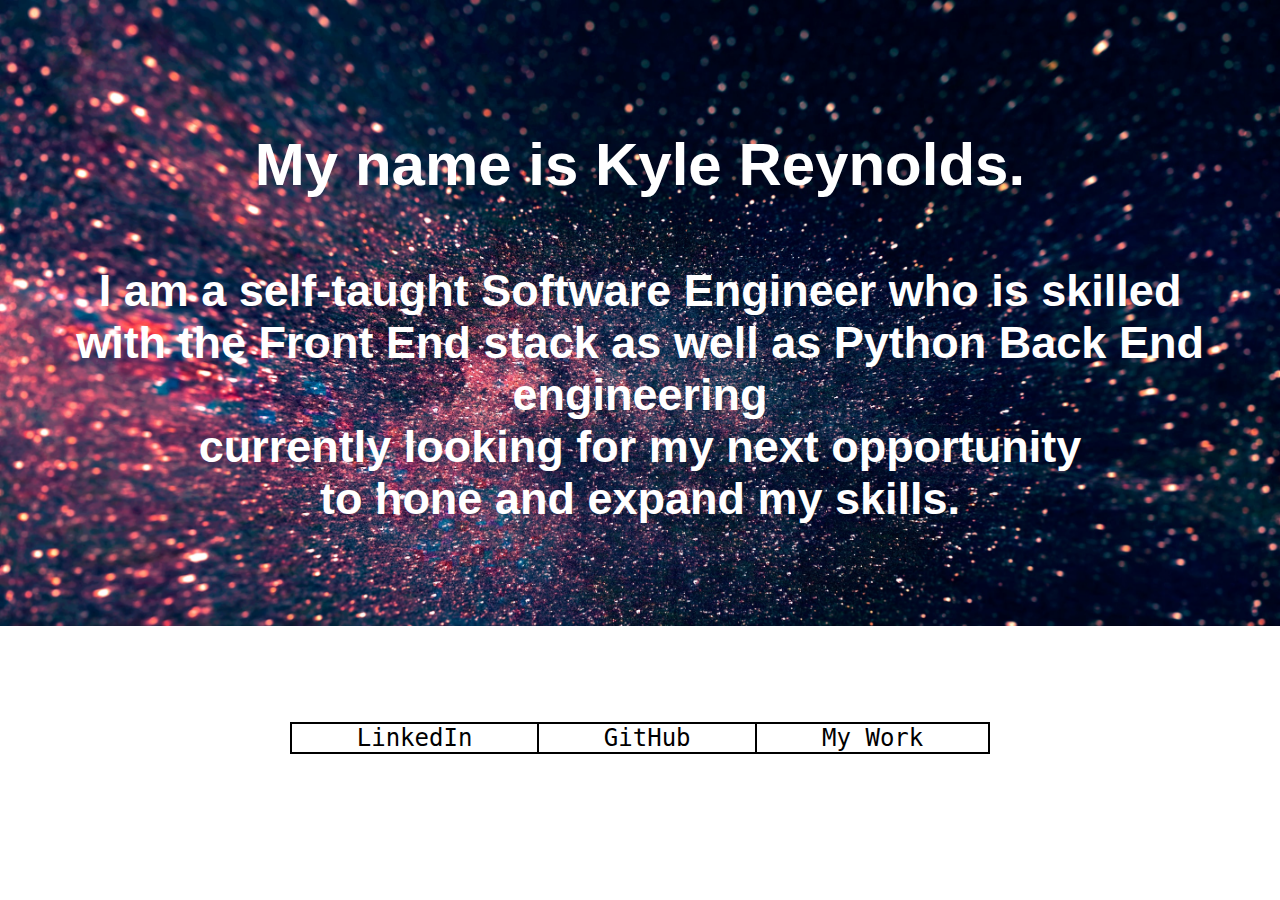
<file: index.html>
<!DOCTYPE html>
<!--[if lt IE 7]>      <html class="no-js lt-ie9 lt-ie8 lt-ie7"> <![endif]-->
<!--[if IE 7]>         <html class="no-js lt-ie9 lt-ie8"> <![endif]-->
<!--[if IE 8]>         <html class="no-js lt-ie9"> <![endif]-->
<!--[if gt IE 8]><!--> <html class="no-js"> <!--<![endif]-->
    <head>
        <meta charset="utf-8">
        <meta http-equiv="X-UA-Compatible" content="IE=edge">
        <title>KyleReynolds.Dev</title>
        <meta name="description" content="">
        <meta name="viewport" content="width=device-width, initial-scale=1">
        <link href="./PortfolioStyle.css" href="https://fonts.googleapis.com/css2?family=Josefin+Sans&display=swap" type="text/css" rel="stylesheet">
    </head>
    <body>
    <div class="grid_container">
        
        <main>
            
        <h1>My name is Kyle Reynolds.</h1> 
        <h2>I am a self-taught Software Engineer who is skilled<br>
            with the Front End stack as well as Python Back End engineering<br>
            currently looking for my next opportunity<br>
            to hone and expand my skills.</h2>
        
        
        </main>
        <footer>
            <div class="multi-button">
                <button onclick="linkedFun()">LinkedIn</button>
                <button onclick="gitFun()">GitHub</button>
                <button onclick="document.location='work.html'">My Work</button>
                <script>
                    function linkedFun() {
                        window.open("https://www.linkedin.com/in/kyle-reynolds-08b52094");
                    }
                    function gitFun() {
                        window.open("https://github.com/KDreynolds");
                    }
                </script>
              </div>      
        </footer>
    </div>
    
    </body>
</html>
</file>
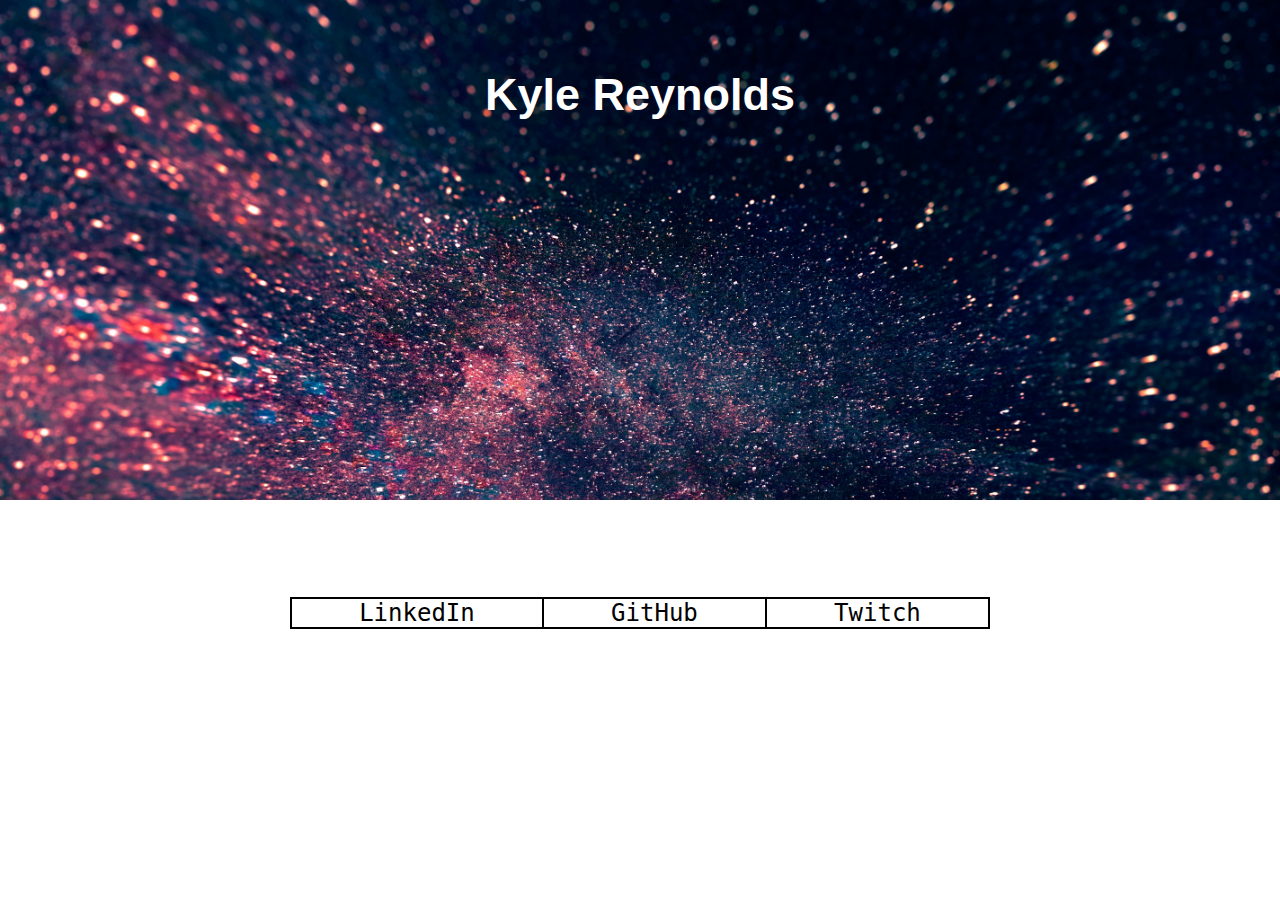
<file: AboutMe.html>
<!DOCTYPE html>
<!--[if lt IE 7]>      <html class="no-js lt-ie9 lt-ie8 lt-ie7"> <![endif]-->
<!--[if IE 7]>         <html class="no-js lt-ie9 lt-ie8"> <![endif]-->
<!--[if IE 8]>         <html class="no-js lt-ie9"> <![endif]-->
<!--[if gt IE 8]><!--> <html class="no-js"> <!--<![endif]-->
    <head>
        <meta charset="utf-8">
        <meta http-equiv="X-UA-Compatible" content="IE=edge">
        <title>KyleReynolds.Dev</title>
        <meta name="description" content="">
        <meta name="viewport" content="width=device-width, initial-scale=1">
        <link href="./AboutMeStyle.css" href="https://fonts.googleapis.com/css2?family=Poppins&display=swap" type="text/css" rel="stylesheet">
        <link href="https://fonts.googleapis.com/css?family=Cormorant+Garamond:700i|Fira+Sans" rel="stylesheet">
    </head>
    <div class="container">
        <nav>
            
        </nav>
        <main>
        <h1>Kyle Reynolds</h1>
        <p>
            
            

        </p>
        </main>
        <footer>
            <div class="multi-button">
                <button onclick="linkedFun()">LinkedIn</button>
                <button onclick="gitFun()">GitHub</button>
                <button onclick="twitchFun()">Twitch</button>
                <script>
                    function linkedFun() {
                        window.open("https://www.linkedin.com/in/kyle-reynolds-08b52094s");
                    }
                    function gitFun() {
                        window.open("https://github.com/KDreynolds");
                    }
                    function twitchFun() {
                        window.open("https://www.twitch.tv/freyn0lds");
                    }
                </script>
              </div>      
        </footer>
    </div>
    <body>
       
    </body>
</html>
</file>
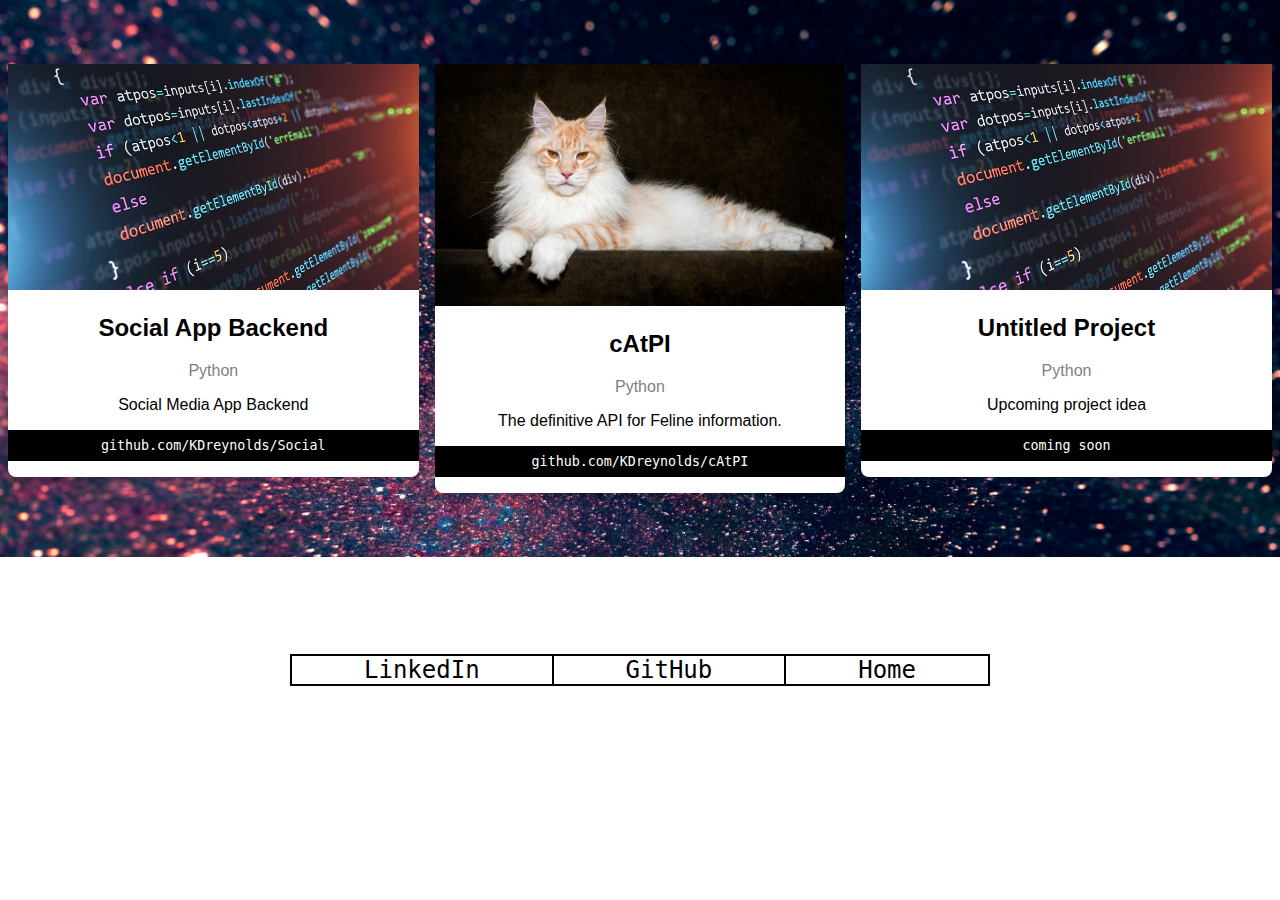
<file: work.html>
<!DOCTYPE html>
<!--[if lt IE 7]>      <html class="no-js lt-ie9 lt-ie8 lt-ie7"> <![endif]-->
<!--[if IE 7]>         <html class="no-js lt-ie9 lt-ie8"> <![endif]-->
<!--[if IE 8]>         <html class="no-js lt-ie9"> <![endif]-->
<!--[if gt IE 8]><!--> <html class="no-js"> <!--<![endif]-->
    <head>
        <meta charset="utf-8">
        <meta http-equiv="X-UA-Compatible" content="IE=edge">
        <title>KyleReynolds.Dev</title>
        <meta name="description" content="">
        <meta name="viewport" content="width=device-width, initial-scale=1">
        <link href="./WorkStyle.css" href="https://fonts.googleapis.com/css2?family=Josefin+Sans&display=swap" type="text/css" rel="stylesheet">
    </head>
    <body>
    <div class="container">
        
        <main>
            
          <div class="row">
            <div class="column">
              <div class="card">
                <img src="code.jpg" alt="fake code image" style="width:100%">
                <div class="container">
                  <h2>Social App Backend</h2>
                  <p class="title">Python</p>
                  <p>Social Media App Backend</p>
                  <p><a href="https://github.com/KDreynolds/Flask_app"><button class="button">github.com/KDreynolds/Social</button></a></p>
                </div>
              </div>
            </div>

            <div class="row">
              <div class="column">
                <div class="card">
                  <img src="glorycat.jpg" alt="A Glorious Kitty" style="width:100%">
                  <div class="container">
                    <h2>cAtPI</h2>
                    <p class="title">Python</p>
                    <p>The definitive API for Feline information.</p>
                    <p><a href="https://github.com/KDreynolds/cAtPI"><button class="button">github.com/KDreynolds/cAtPI</button></a></p>
                  </div>
                </div>
              </div>

              <div class="row">
                <div class="column">
                  <div class="card">
                    <img src="code.jpg" alt="fake code image" style="width:100%">
                    <div class="container">
                      <h2>Untitled Project</h2>
                      <p class="title">Python</p>
                      <p>Upcoming project idea</p>
                      <p><a href="https://github.com/KDreynolds"><button class="button">coming soon</button></a></p>
                    </div>
                  </div>
                </div>
                
          
            
        
        </main>
        <footer>
            <div class="multi-button">
                <button onclick="linkedFun()">LinkedIn</button>
                <button onclick="gitFun()">GitHub</button>
                <button onclick="document.location='index.html'">Home</button>
                <script>
                    function linkedFun() {
                        window.open("https://www.linkedin.com/in/kyle-reynolds-08b52094");
                    }
                    function gitFun() {
                        window.open("https://github.com/KDreynolds");
                    }
                </script>
              </div>      
        </footer>
    </div>
    
    </body>
</html>
</file>
